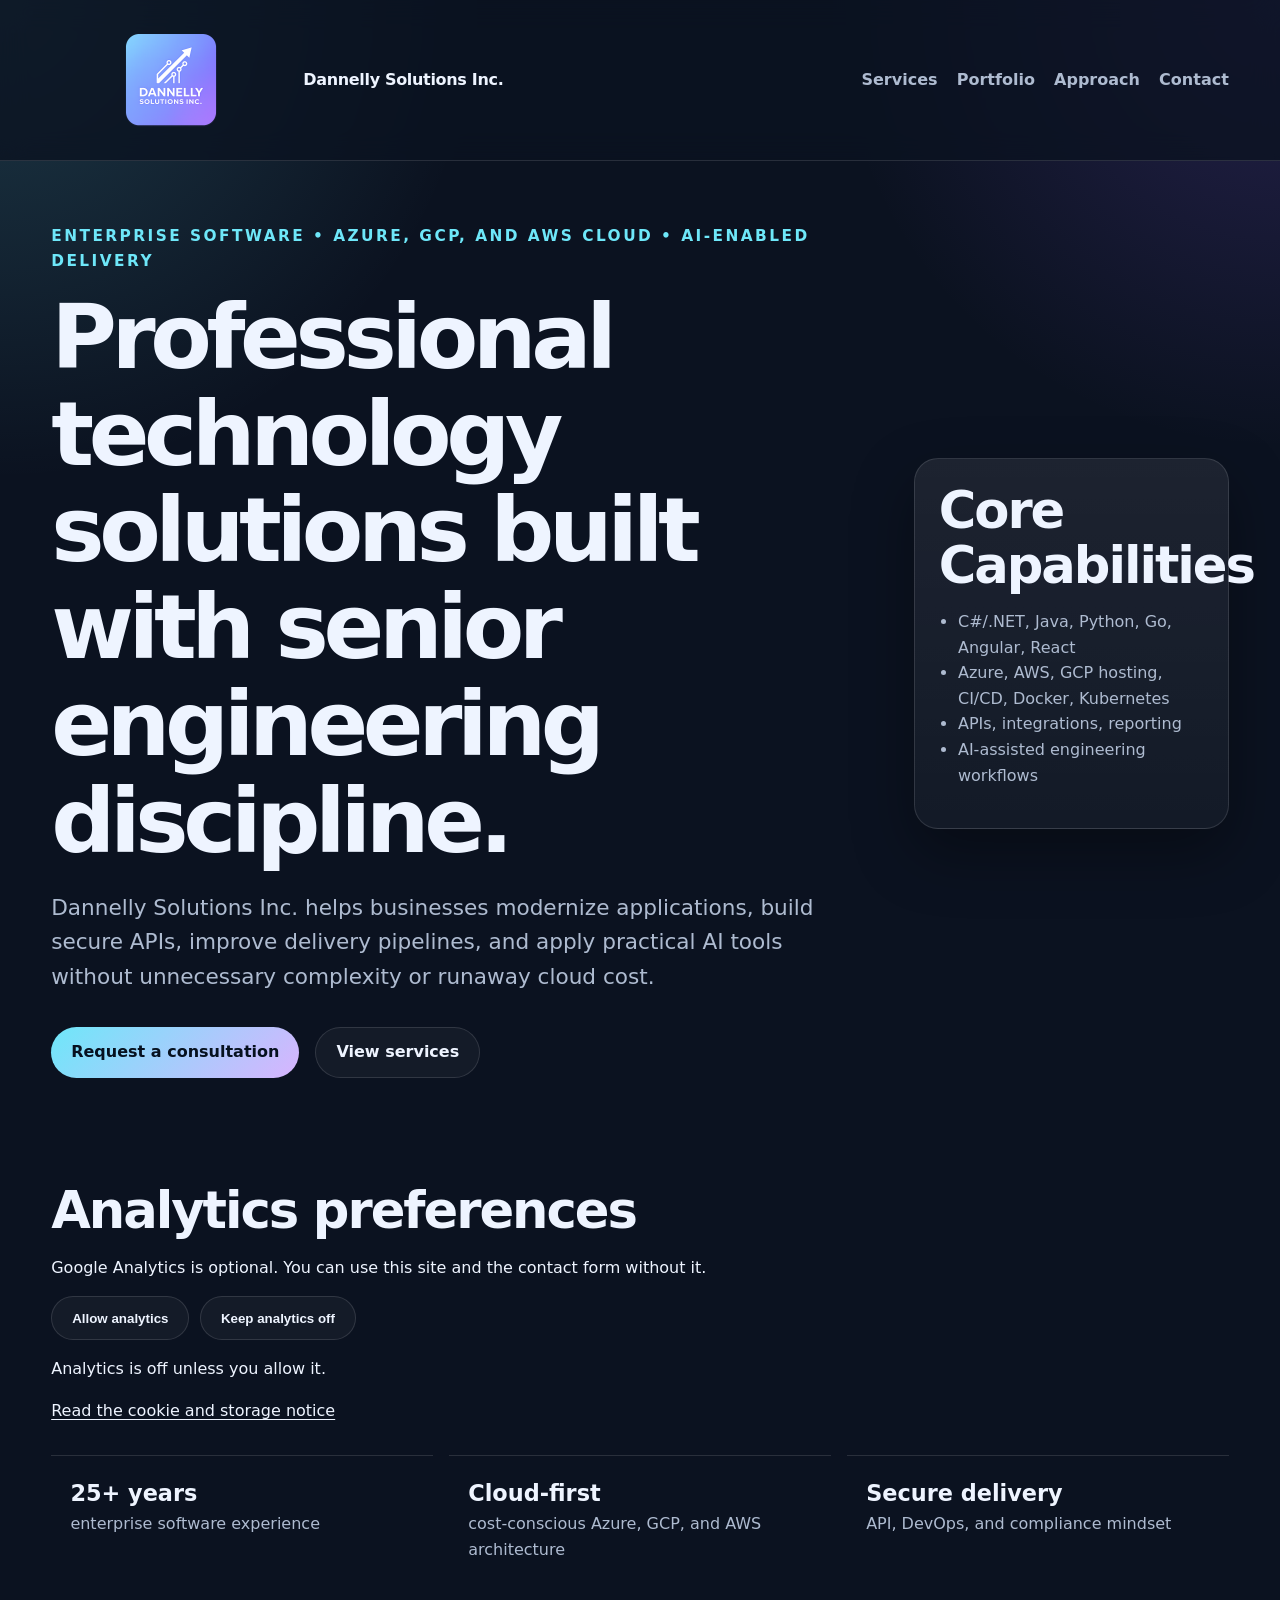
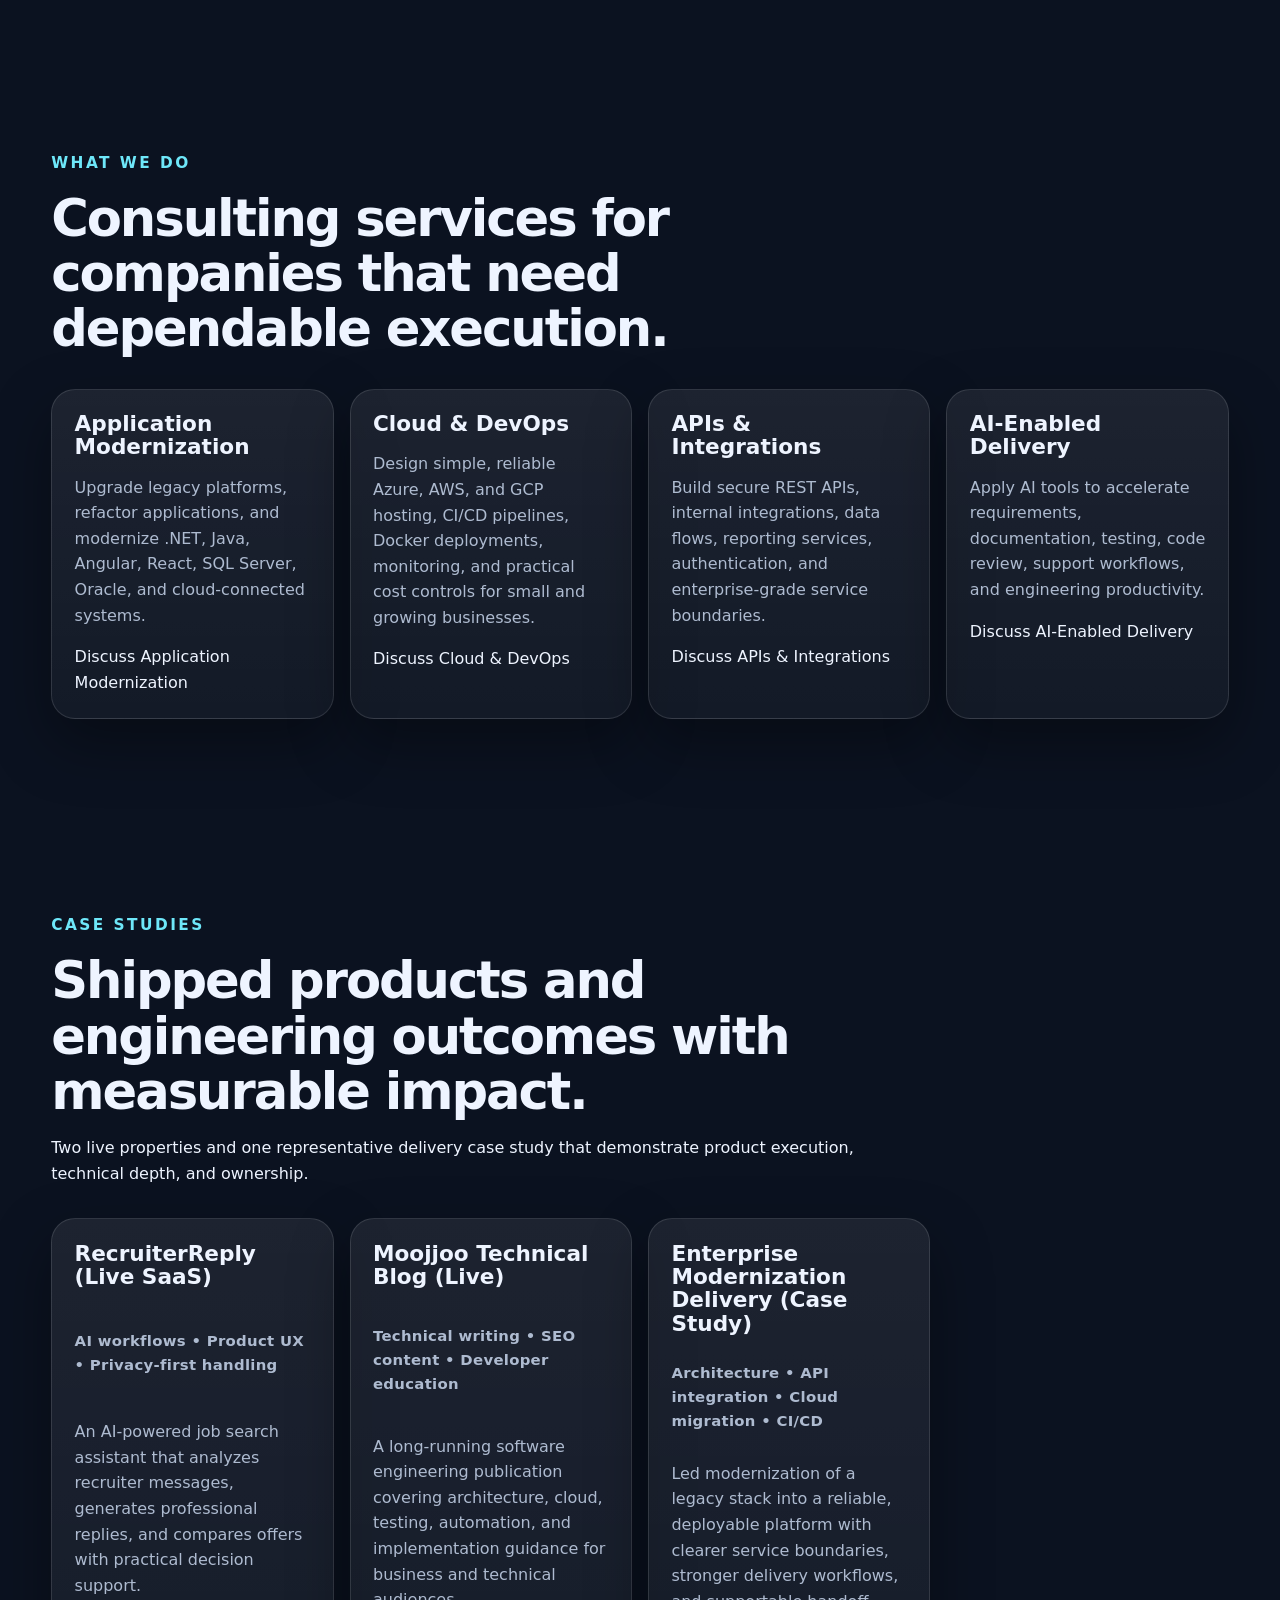
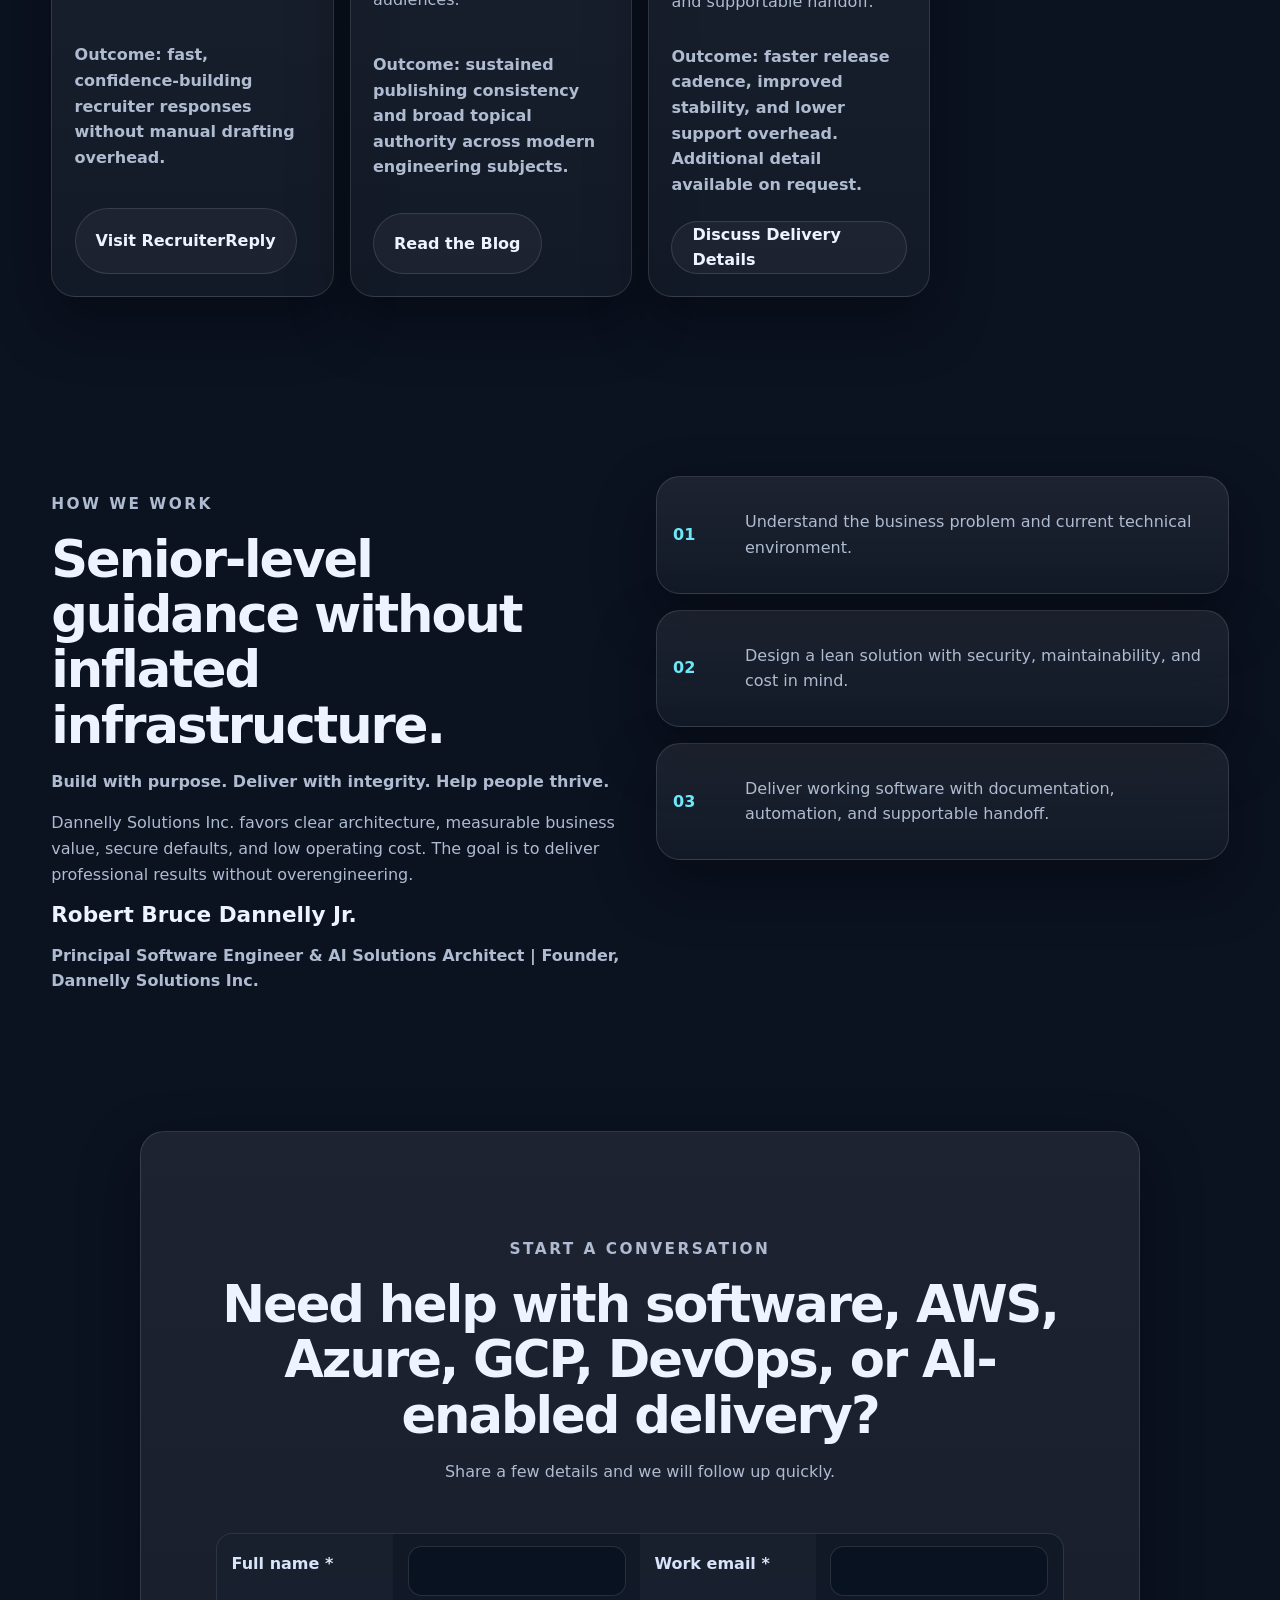
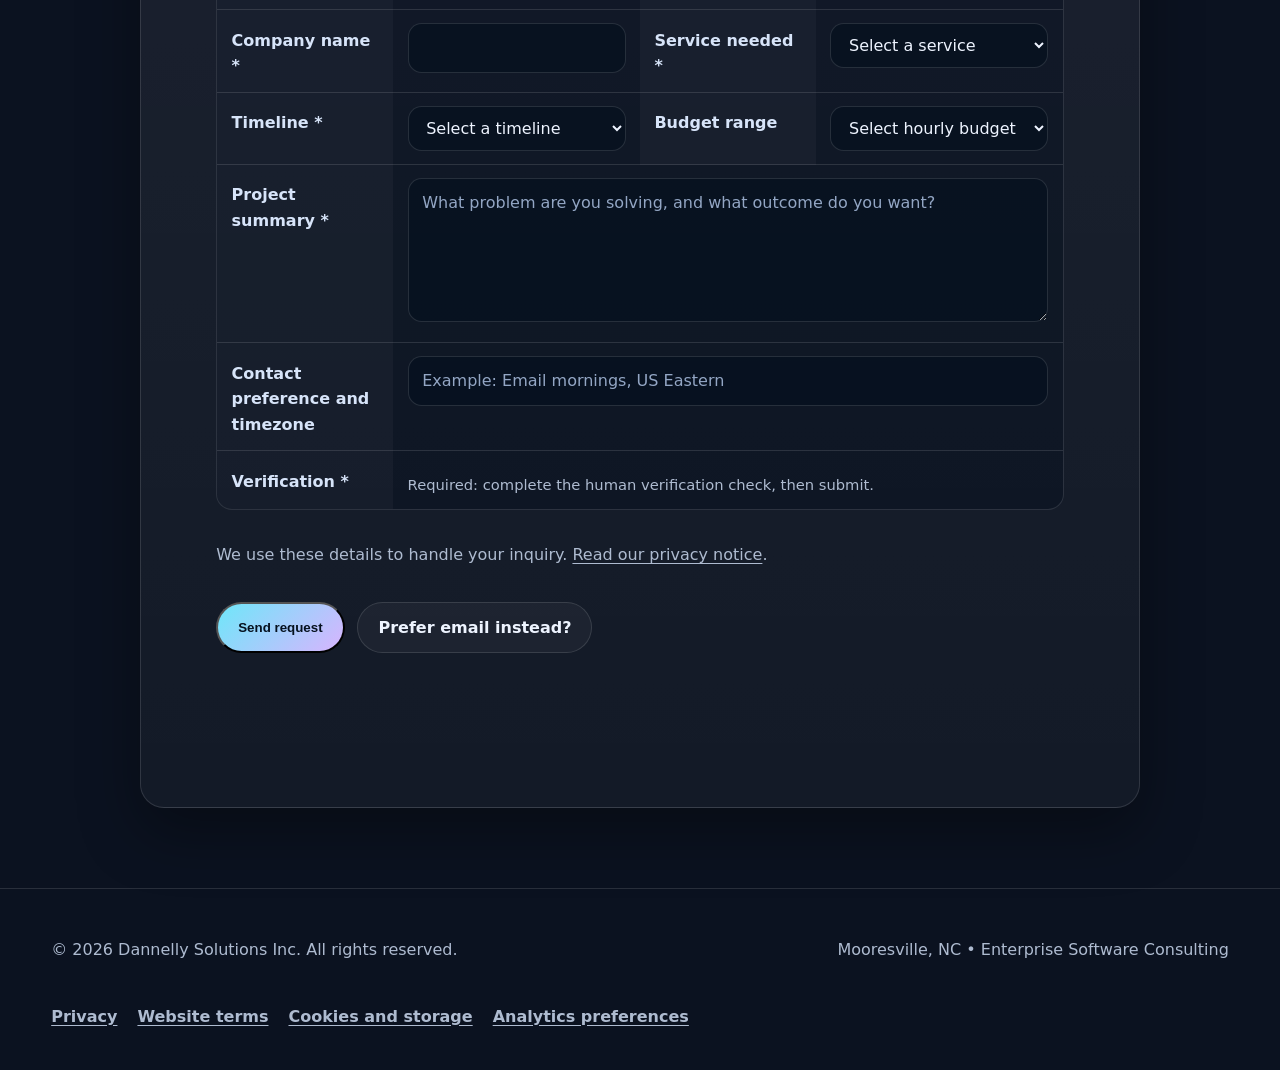
<file: index.html>
<!doctype html>
<html lang="en">
<head>
  <meta charset="utf-8" />
  <meta name="viewport" content="width=device-width, initial-scale=1" />
  <title>Dannelly Solutions Inc. | Enterprise Software, Cloud & AI Consulting</title>
  <meta name="description" content="Dannelly Solutions Inc. helps companies build secure enterprise software, cloud platforms, APIs, DevOps pipelines, and practical AI-enabled solutions." />
  <meta name="theme-color" content="#0b1220" />
  <meta property="og:title" content="Dannelly Solutions Inc." />
  <meta property="og:description" content="Enterprise software, cloud, DevOps, and AI consulting built with senior engineering discipline." />
  <meta property="og:type" content="website" />
  <link rel="icon" href="favicon.svg" type="image/svg+xml" />
  <link rel="stylesheet" href="styles.css" />
  <script src="https://challenges.cloudflare.com/turnstile/v0/api.js" async defer></script>
</head>
<body>
  <a class="skip-link" href="#main-content">Skip to main content</a>
  <header class="site-header">
    <a class="brand" href="#main-content" aria-label="Dannelly Solutions Inc. home">
      <img class="brand-logo" src="images/DannellySolutions_Logo.png" alt="Dannelly Solutions Inc. logo" decoding="async" />
      <span>Dannelly Solutions Inc.</span>
    </a>
    <nav aria-label="Primary navigation">
      <a href="#services">Services</a>
      <a href="#portfolio">Portfolio</a>
      <a href="#approach">Approach</a>
      <a href="#contact">Contact</a>
    </nav>
  </header>

  <main id="main-content" tabindex="-1">
    <section class="hero">
      <div class="hero-content">
        <p class="eyebrow">Enterprise software • Azure, GCP, and AWS cloud • AI-enabled delivery</p>
        <h1>Professional technology solutions built with senior engineering discipline.</h1>
        <p class="lead">Dannelly Solutions Inc. helps businesses modernize applications, build secure APIs, improve delivery pipelines, and apply practical AI tools without unnecessary complexity or runaway cloud cost.</p>
        <div class="hero-actions">
          <a class="button primary" href="#contact">Request a consultation</a>
          <a class="button secondary" href="#services">View services</a>
        </div>
      </div>
      <aside class="hero-card" aria-label="Core capabilities">
        <h2>Core Capabilities</h2>
        <ul>
          <li>C#/.NET, Java, Python, Go, Angular, React</li>
          <li>Azure, AWS, GCP hosting, CI/CD, Docker, Kubernetes</li>
          <li>APIs, integrations, reporting</li>
          <li>AI-assisted engineering workflows</li>
        </ul>
      </aside>
    </section>

    <section class="section privacy-choice" id="cookie-preferences" aria-labelledby="cookie-preferences-title" hidden>
      <h2 id="cookie-preferences-title">Analytics preferences</h2>
      <p>Google Analytics is optional. You can use this site and the contact form without it.</p>
      <div class="privacy-actions">
        <button class="button secondary" id="allow-analytics" type="button">Allow analytics</button>
        <button class="button secondary" id="reject-analytics" type="button">Keep analytics off</button>
      </div>
      <p class="privacy-status" id="analytics-status" role="status"></p>
      <p><a href="cookies.html">Read the cookie and storage notice</a></p>
    </section>

    <section class="trust-strip" aria-label="Company strengths">
      <div><strong>25+ years</strong><span>enterprise software experience</span></div>
      <div><strong>Cloud-first</strong><span>cost-conscious Azure, GCP, and AWS architecture</span></div>
      <div><strong>Secure delivery</strong><span>API, DevOps, and compliance mindset</span></div>
    </section>

    <section id="services" class="section">
      <div class="section-heading">
        <p class="eyebrow">What we do</p>
        <h2>Consulting services for companies that need dependable execution.</h2>
      </div>
      <div class="grid cards">
        <article class="card">
          <h3>Application Modernization</h3>
          <p>Upgrade legacy platforms, refactor applications, and modernize .NET, Java, Angular, React, SQL Server, Oracle, and cloud-connected systems.</p>
          <a class="card-link" href="#contact" data-contact-service="App modernization">Discuss Application Modernization</a>
        </article>
        <article class="card">
          <h3>Cloud & DevOps</h3>
          <p>Design simple, reliable Azure, AWS, and GCP hosting, CI/CD pipelines, Docker deployments, monitoring, and practical cost controls for small and growing businesses.</p>
          <a class="card-link" href="#contact" data-contact-service="Cloud/DevOps">Discuss Cloud &amp; DevOps</a>
        </article>
        <article class="card">
          <h3>APIs & Integrations</h3>
          <p>Build secure REST APIs, internal integrations, data flows, reporting services, authentication, and enterprise-grade service boundaries.</p>
          <a class="card-link" href="#contact" data-contact-service="API/Integration">Discuss APIs &amp; Integrations</a>
        </article>
        <article class="card">
          <h3>AI-Enabled Delivery</h3>
          <p>Apply AI tools to accelerate requirements, documentation, testing, code review, support workflows, and engineering productivity.</p>
          <a class="card-link" href="#contact" data-contact-service="AI enablement">Discuss AI-Enabled Delivery</a>
        </article>
      </div>
    </section>

    <section id="portfolio" class="section">
      <div class="section-heading">
        <p class="eyebrow">Case studies</p>
        <h2>Shipped products and engineering outcomes with measurable impact.</h2>
        <p>Two live properties and one representative delivery case study that demonstrate product execution, technical depth, and ownership.</p>
      </div>
      <div class="grid cards portfolio-cards">
        <article class="card portfolio-card">
          <h3>RecruiterReply (Live SaaS)</h3>
          <p class="card-meta">AI workflows • Product UX • Privacy-first handling</p>
          <p>An AI-powered job search assistant that analyzes recruiter messages, generates professional replies, and compares offers with practical decision support.</p>
          <p class="card-impact">Outcome: fast, confidence-building recruiter responses without manual drafting overhead.</p>
          <a class="button secondary card-link" href="https://recruiterreply.com/" target="_blank" rel="noopener noreferrer">Visit RecruiterReply</a>
        </article>
        <article class="card portfolio-card">
          <h3>Moojjoo Technical Blog (Live)</h3>
          <p class="card-meta">Technical writing • SEO content • Developer education</p>
          <p>A long-running software engineering publication covering architecture, cloud, testing, automation, and implementation guidance for business and technical audiences.</p>
          <p class="card-impact">Outcome: sustained publishing consistency and broad topical authority across modern engineering subjects.</p>
          <a class="button secondary card-link" href="https://moojjoo.blogspot.com/" target="_blank" rel="noopener noreferrer">Read the Blog</a>
        </article>
        <article class="card portfolio-card">
          <h3>Enterprise Modernization Delivery (Case Study)</h3>
          <p class="card-meta">Architecture • API integration • Cloud migration • CI/CD</p>
          <p>Led modernization of a legacy stack into a reliable, deployable platform with clearer service boundaries, stronger delivery workflows, and supportable handoff.</p>
          <p class="card-impact">Outcome: faster release cadence, improved stability, and lower support overhead. Additional detail available on request.</p>
          <a class="button secondary card-link" href="#contact">Discuss Delivery Details</a>
        </article>
      </div>
    </section>

    <section id="approach" class="section split">
      <div>
        <p class="eyebrow">How we work</p>
        <h2>Senior-level guidance without inflated infrastructure.</h2>
        <p><strong>Build with purpose. Deliver with integrity. Help people thrive.</strong></p>
        <p>Dannelly Solutions Inc. favors clear architecture, measurable business value, secure defaults, and low operating cost. The goal is to deliver professional results without overengineering.</p>
        <div class="founder-profile" aria-label="Founder profile">
          <h3>Robert Bruce Dannelly Jr.</h3>
          <p><strong>Principal Software Engineer &amp; AI Solutions Architect | Founder, Dannelly Solutions Inc.</strong></p>
        </div>
      </div>
      <div class="steps">
        <div><span>01</span><p>Understand the business problem and current technical environment.</p></div>
        <div><span>02</span><p>Design a lean solution with security, maintainability, and cost in mind.</p></div>
        <div><span>03</span><p>Deliver working software with documentation, automation, and supportable handoff.</p></div>
      </div>
    </section>

    <section class="section cta" id="contact">
      <p class="eyebrow">Start a conversation</p>
      <h2>Need help with software, AWS, Azure, GCP, DevOps, or AI-enabled delivery?</h2>
      <p>Share a few details and we will follow up quickly.</p>
      <form
        id="contact-form"
        class="contact-form"
        data-endpoint="https://mxf6jquxuvpt3nvyy5bwozd43y0zjifv.lambda-url.us-east-1.on.aws/"
        novalidate
      >
        <input type="hidden" id="started-at" name="startedAt" value="" />
        <div class="honeypot-field" aria-hidden="true">
          <label for="company-site">Leave this field empty</label>
          <input type="text" id="company-site" name="companySite" tabindex="-1" autocomplete="off" />
        </div>

        <table class="contact-table">
          <tbody>
            <tr>
              <th scope="row"><label for="full-name">Full name *</label></th>
              <td><input id="full-name" name="fullName" type="text" required minlength="2" maxlength="80" autocomplete="name" /></td>
              <th scope="row"><label for="work-email">Work email *</label></th>
              <td><input id="work-email" name="workEmail" type="email" required maxlength="120" autocomplete="email" /></td>
            </tr>
            <tr>
              <th scope="row"><label for="company-name">Company name *</label></th>
              <td><input id="company-name" name="companyName" type="text" required minlength="2" maxlength="100" autocomplete="organization" /></td>
              <th scope="row"><label for="service-type">Service needed *</label></th>
              <td>
                <select id="service-type" name="serviceType" required>
                  <option value="">Select a service</option>
                  <option value="App modernization">App modernization</option>
                  <option value="Cloud/DevOps">Cloud/DevOps</option>
                  <option value="API/Integration">API/Integration</option>
                  <option value="AI enablement">AI enablement</option>
                  <option value="Other">Other</option>
                </select>
              </td>
            </tr>
            <tr>
              <th scope="row"><label for="timeline">Timeline *</label></th>
              <td>
                <select id="timeline" name="timeline" required>
                  <option value="">Select a timeline</option>
                  <option value="ASAP">ASAP</option>
                  <option value="1-3 months">1-3 months</option>
                  <option value="3-6 months">3-6 months</option>
                  <option value="6+ months">6+ months</option>
                </select>
              </td>
              <th scope="row"><label for="budget-range">Budget range</label></th>
              <td>
                <select id="budget-range" name="budgetRange">
                  <option value="">Select hourly budget range</option>
                  <option value="$75-$99/hr">$75-$99/hr (minimum)</option>
                  <option value="$100-$149/hr">$100-$149/hr</option>
                  <option value="$150-$199/hr">$150-$199/hr</option>
                  <option value="$200+/hr">$200+/hr</option>
                  <option value="Project-based">Project-based (fixed bid)</option>
                  <option value="Not sure">Not sure yet</option>
                </select>
              </td>
            </tr>
            <tr>
              <th scope="row"><label for="project-summary">Project summary *</label></th>
              <td colspan="3">
                <textarea
                  id="project-summary"
                  name="projectSummary"
                  required
                  minlength="20"
                  maxlength="1500"
                  placeholder="What problem are you solving, and what outcome do you want?"
                ></textarea>
              </td>
            </tr>
            <tr>
              <th scope="row"><label for="contact-preference">Contact preference and timezone</label></th>
              <td colspan="3">
                <input
                  id="contact-preference"
                  name="contactPreference"
                  type="text"
                  maxlength="120"
                  placeholder="Example: Email mornings, US Eastern"
                />
              </td>
            </tr>
            <tr>
              <th scope="row"><label for="turnstile-widget">Verification *</label></th>
              <td colspan="3">
                <div
                  id="turnstile-widget"
                  class="cf-turnstile"
                  data-sitekey="0x4AAAAAADrlhTuWQ_7l5Ua2"
                  data-theme="dark"
                  data-response-field-name="cf-turnstile-response"
                  data-callback="onTurnstileSuccess"
                  data-expired-callback="onTurnstileExpired"
                  data-error-callback="onTurnstileError"
                ></div>
                <p class="field-help">Required: complete the human verification check, then submit.</p>
              </td>
            </tr>
          </tbody>
        </table>

        <p class="privacy-note">We use these details to handle your inquiry. <a href="privacy.html">Read our privacy notice</a>.</p>
        <div class="contact-form-actions">
          <button class="button primary" type="submit">Send request</button>
          <a class="button secondary" href="mailto:robert.dannelly@dannellysolutions.com?subject=Consulting%20Request%20-%20Dannelly%20Solutions%20Inc.">Prefer email instead?</a>
        </div>
        <p id="contact-status" class="contact-status" role="status" aria-live="polite"></p>
      </form>
    </section>
  </main>

  <footer>
    <p>© <span id="year"></span> Dannelly Solutions Inc. All rights reserved.</p>
    <p>Mooresville, NC • Enterprise Software Consulting</p>
    <nav class="policy-links" aria-label="Website policies">
      <a href="privacy.html">Privacy</a>
      <a href="terms.html">Website terms</a>
      <a href="cookies.html">Cookies and storage</a>
      <a href="#cookie-preferences" id="open-analytics-preferences" hidden>Analytics preferences</a>
    </nav>
  </footer>
  <script src="script.js"></script>
  <script src="analytics-preferences.js"></script>
</body>
</html>
</file>
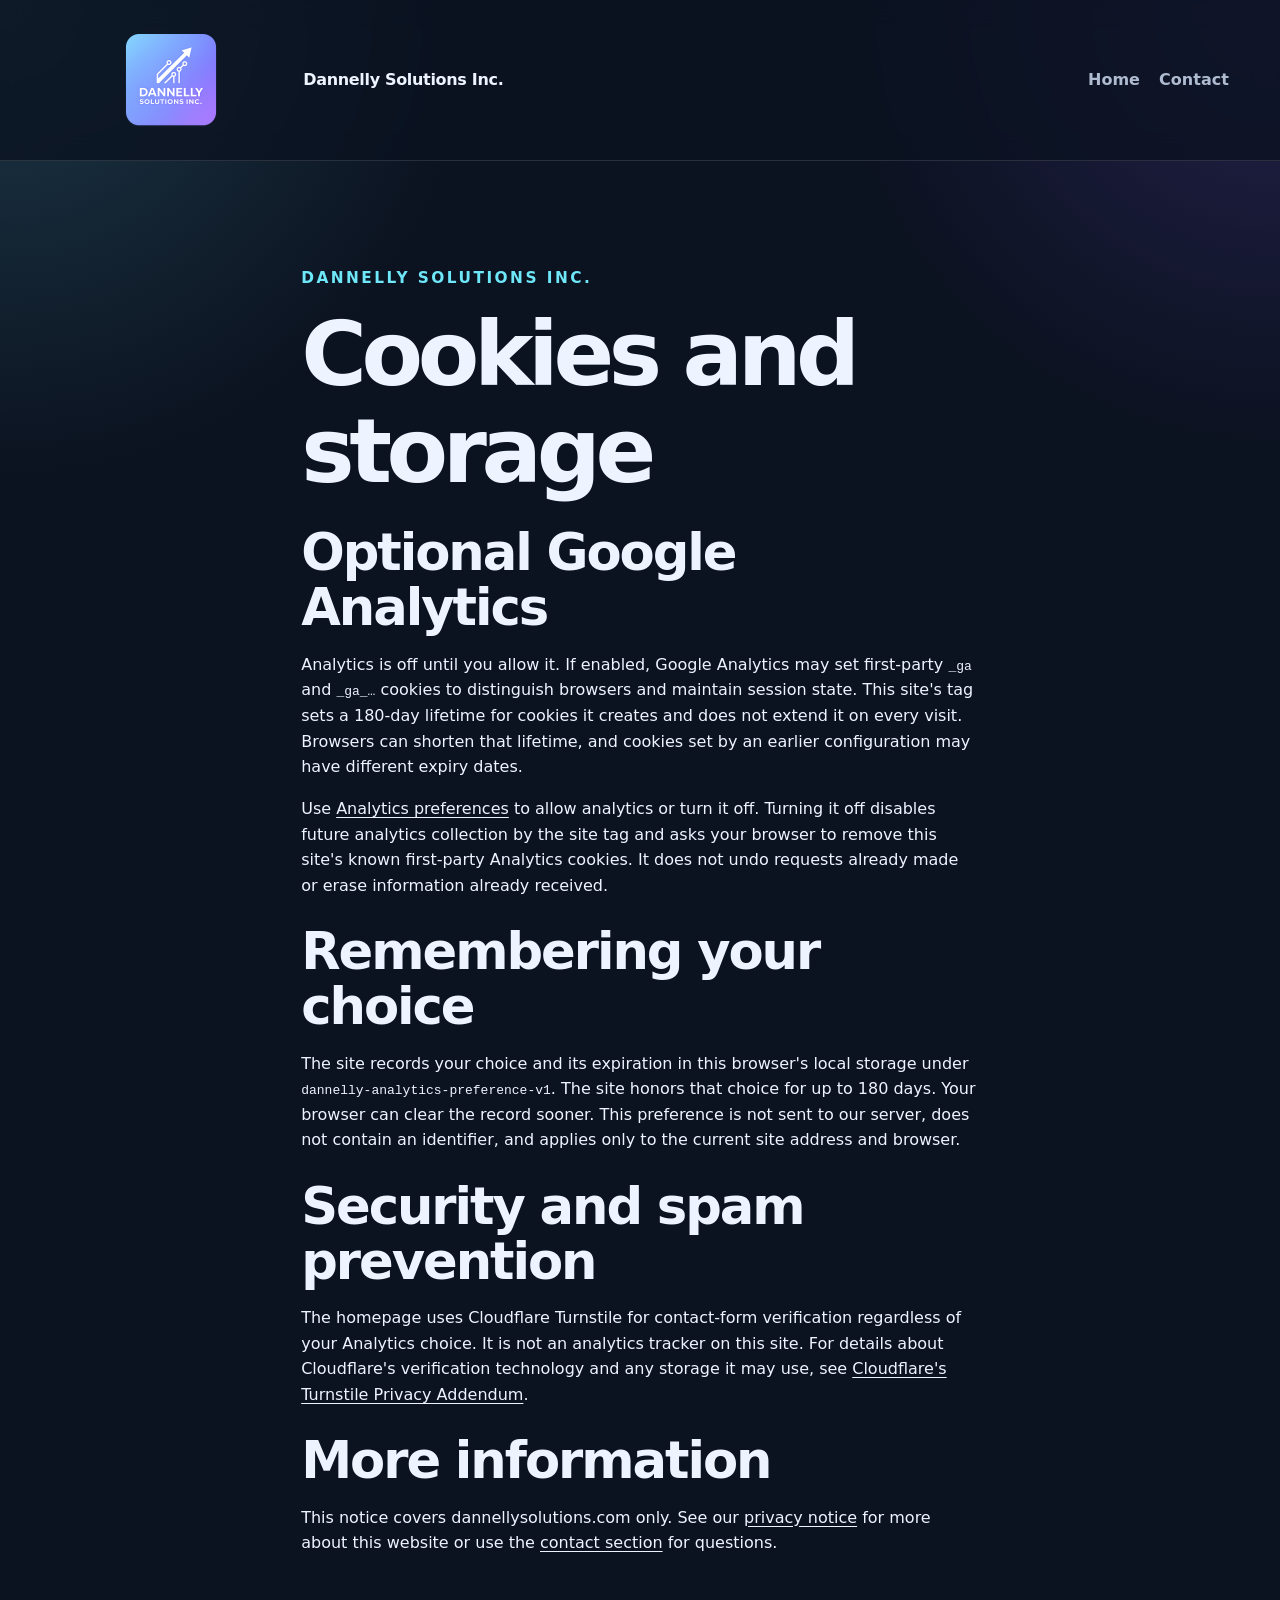
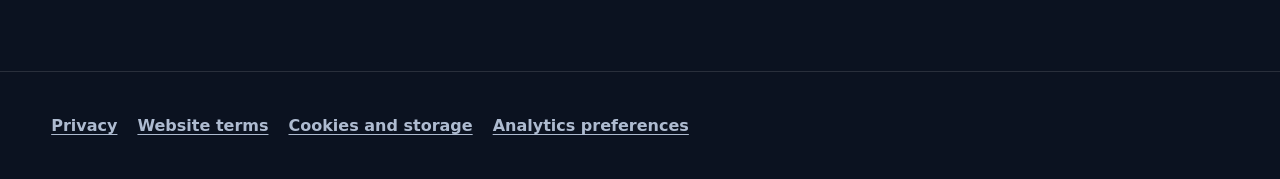
<file: cookies.html>
<!doctype html>
<html lang="en">
<head>
  <meta charset="utf-8" />
  <meta name="viewport" content="width=device-width, initial-scale=1" />
  <meta name="description" content="What the consulting website stores and how to change your optional analytics choice." />
  <title>Cookies and storage | Dannelly Solutions Inc.</title>
  <link rel="icon" href="favicon.svg" type="image/svg+xml" />
  <link rel="stylesheet" href="styles.css" />
</head>
<body>
  <a class="skip-link" href="#main-content">Skip to main content</a>
  <header class="site-header">
    <a class="brand" href="index.html">
      <img class="brand-logo" src="images/DannellySolutions_Logo.png" alt="" />
      <span>Dannelly Solutions Inc.</span>
    </a>
    <nav aria-label="Primary navigation">
      <a href="index.html">Home</a>
      <a href="index.html#contact">Contact</a>
    </nav>
  </header>
  <main id="main-content" class="section policy-page" tabindex="-1">
    <p class="eyebrow">Dannelly Solutions Inc.</p>
    <h1>Cookies and storage</h1>
    <section>
      <h2>Optional Google Analytics</h2>
      <p>Analytics is off until you allow it. If enabled, Google Analytics may set first-party <code>_ga</code> and <code>_ga_…</code> cookies to distinguish browsers and maintain session state. This site's tag sets a 180-day lifetime for cookies it creates and does not extend it on every visit. Browsers can shorten that lifetime, and cookies set by an earlier configuration may have different expiry dates.</p>
      <p>Use <a href="index.html#cookie-preferences">Analytics preferences</a> to allow analytics or turn it off. Turning it off disables future analytics collection by the site tag and asks your browser to remove this site's known first-party Analytics cookies. It does not undo requests already made or erase information already received.</p>
    </section>
    <section>
      <h2>Remembering your choice</h2>
      <p>The site records your choice and its expiration in this browser's local storage under <code>dannelly-analytics-preference-v1</code>. The site honors that choice for up to 180 days. Your browser can clear the record sooner. This preference is not sent to our server, does not contain an identifier, and applies only to the current site address and browser.</p>
      <noscript><p>JavaScript is off, so the site's Analytics tag and preference buttons are inactive.</p></noscript>
    </section>
    <section>
      <h2>Security and spam prevention</h2>
      <p>The homepage uses Cloudflare Turnstile for contact-form verification regardless of your Analytics choice. It is not an analytics tracker on this site. For details about Cloudflare's verification technology and any storage it may use, see <a href="https://www.cloudflare.com/turnstile-privacy-policy/">Cloudflare's Turnstile Privacy Addendum</a>.</p>
    </section>
    <section>
      <h2>More information</h2>
      <p>This notice covers dannellysolutions.com only. See our <a href="privacy.html">privacy notice</a> for more about this website or use the <a href="index.html#contact">contact section</a> for questions.</p>
    </section>
  </main>
  <footer>
    <nav class="policy-links" aria-label="Website policies">
      <a href="privacy.html">Privacy</a>
      <a href="terms.html">Website terms</a>
      <a href="cookies.html">Cookies and storage</a>
      <a href="index.html#cookie-preferences">Analytics preferences</a>
    </nav>
  </footer>
</body>
</html>
</file>
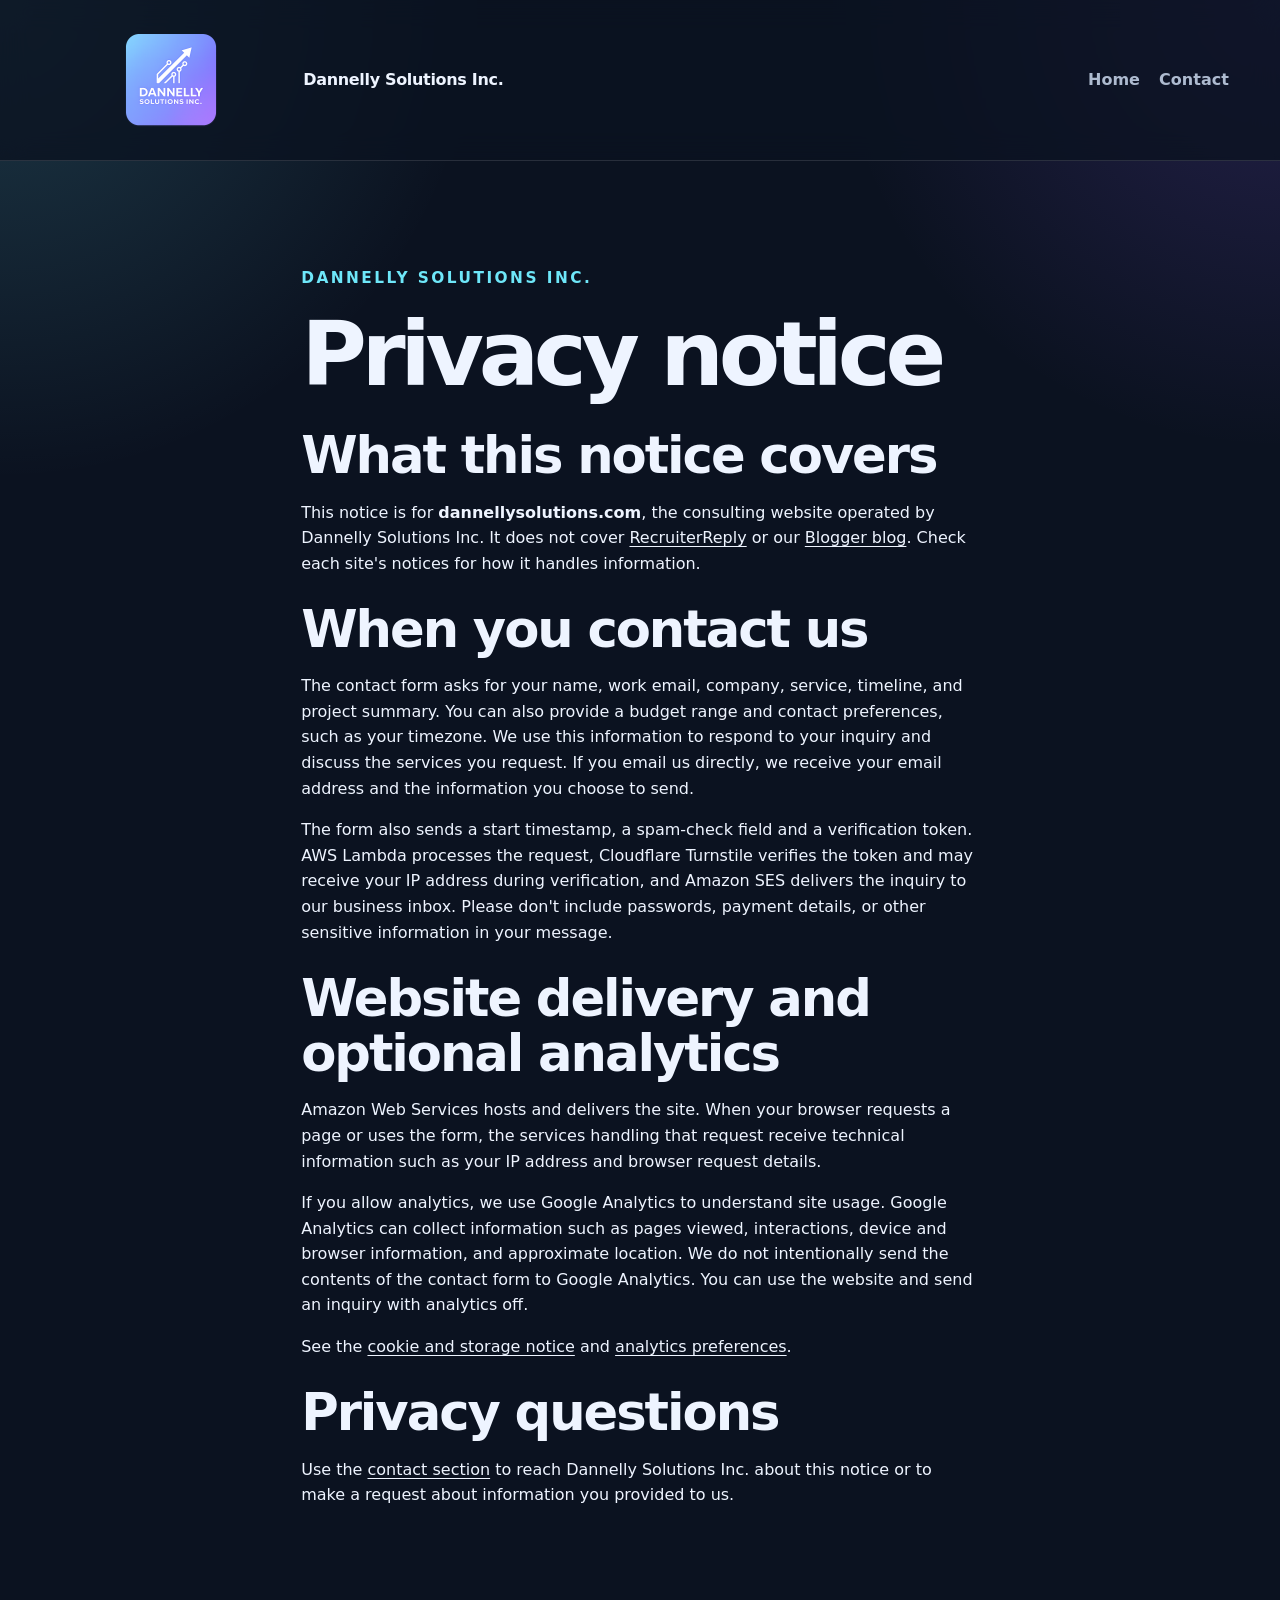
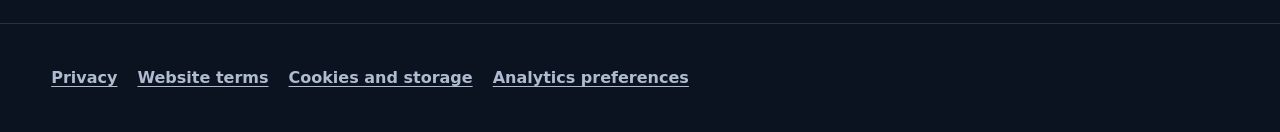
<file: privacy.html>
<!doctype html>
<html lang="en">
<head>
  <meta charset="utf-8" />
  <meta name="viewport" content="width=device-width, initial-scale=1" />
  <meta name="description" content="How this business website uses information from visitors and inquiries." />
  <title>Privacy notice | Dannelly Solutions Inc.</title>
  <link rel="icon" href="favicon.svg" type="image/svg+xml" />
  <link rel="stylesheet" href="styles.css" />
</head>
<body>
  <a class="skip-link" href="#main-content">Skip to main content</a>
  <header class="site-header">
    <a class="brand" href="index.html">
      <img class="brand-logo" src="images/DannellySolutions_Logo.png" alt="" />
      <span>Dannelly Solutions Inc.</span>
    </a>
    <nav aria-label="Primary navigation">
      <a href="index.html">Home</a>
      <a href="index.html#contact">Contact</a>
    </nav>
  </header>
  <main id="main-content" class="section policy-page" tabindex="-1">
    <p class="eyebrow">Dannelly Solutions Inc.</p>
    <h1>Privacy notice</h1>
    <section>
      <h2>What this notice covers</h2>
      <p>This notice is for <strong>dannellysolutions.com</strong>, the consulting website operated by Dannelly Solutions Inc. It does not cover <a href="https://recruiterreply.com/">RecruiterReply</a> or our <a href="https://moojjoo.blogspot.com/">Blogger blog</a>. Check each site's notices for how it handles information.</p>
    </section>
    <section>
      <h2>When you contact us</h2>
      <p>The contact form asks for your name, work email, company, service, timeline, and project summary. You can also provide a budget range and contact preferences, such as your timezone. We use this information to respond to your inquiry and discuss the services you request. If you email us directly, we receive your email address and the information you choose to send.</p>
      <p>The form also sends a start timestamp, a spam-check field and a verification token. AWS Lambda processes the request, Cloudflare Turnstile verifies the token and may receive your IP address during verification, and Amazon SES delivers the inquiry to our business inbox. Please don't include passwords, payment details, or other sensitive information in your message.</p>
    </section>
    <section>
      <h2>Website delivery and optional analytics</h2>
      <p>Amazon Web Services hosts and delivers the site. When your browser requests a page or uses the form, the services handling that request receive technical information such as your IP address and browser request details.</p>
      <p>If you allow analytics, we use Google Analytics to understand site usage. Google Analytics can collect information such as pages viewed, interactions, device and browser information, and approximate location. We do not intentionally send the contents of the contact form to Google Analytics. You can use the website and send an inquiry with analytics off.</p>
      <p>See the <a href="cookies.html">cookie and storage notice</a> and <a href="index.html#cookie-preferences">analytics preferences</a>.</p>
    </section>
    <section>
      <h2>Privacy questions</h2>
      <p>Use the <a href="index.html#contact">contact section</a> to reach Dannelly Solutions Inc. about this notice or to make a request about information you provided to us.</p>
    </section>
  </main>
  <footer>
    <nav class="policy-links" aria-label="Website policies">
      <a href="privacy.html">Privacy</a>
      <a href="terms.html">Website terms</a>
      <a href="cookies.html">Cookies and storage</a>
      <a href="index.html#cookie-preferences">Analytics preferences</a>
    </nav>
  </footer>
</body>
</html>
</file>
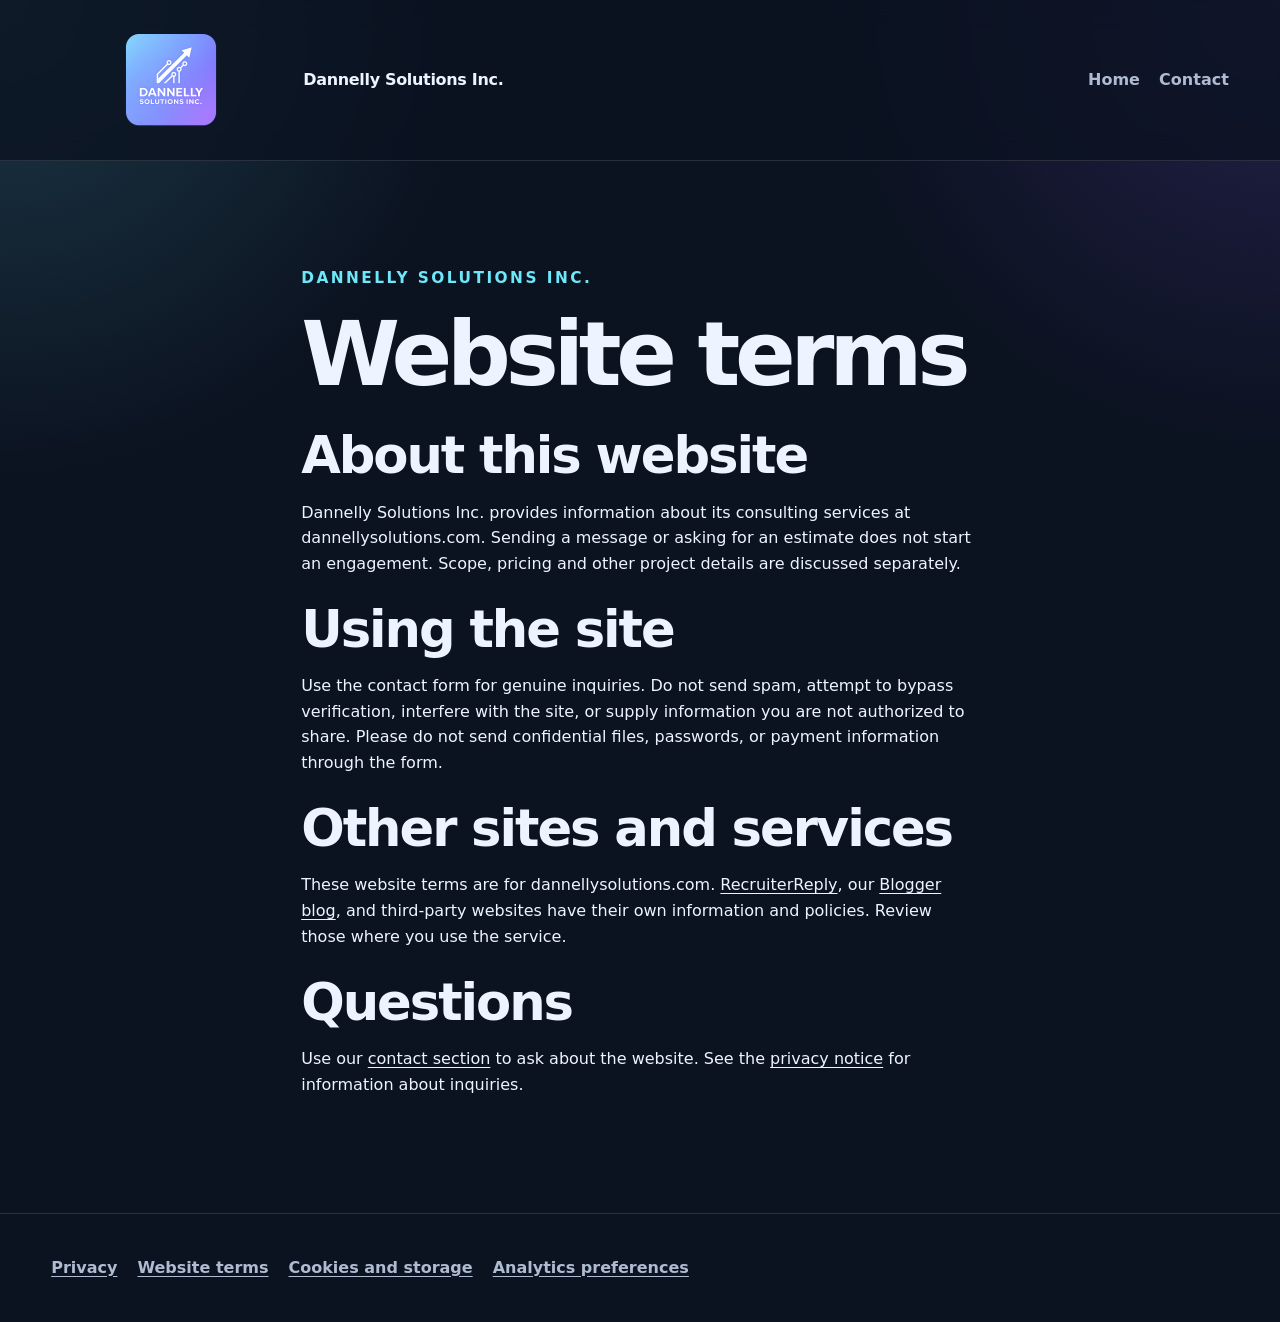
<file: terms.html>
<!doctype html>
<html lang="en">
<head>
  <meta charset="utf-8" />
  <meta name="viewport" content="width=device-width, initial-scale=1" />
  <meta name="description" content="Guidelines for using this consulting information website." />
  <title>Website terms | Dannelly Solutions Inc.</title>
  <link rel="icon" href="favicon.svg" type="image/svg+xml" />
  <link rel="stylesheet" href="styles.css" />
</head>
<body>
  <a class="skip-link" href="#main-content">Skip to main content</a>
  <header class="site-header">
    <a class="brand" href="index.html">
      <img class="brand-logo" src="images/DannellySolutions_Logo.png" alt="" />
      <span>Dannelly Solutions Inc.</span>
    </a>
    <nav aria-label="Primary navigation">
      <a href="index.html">Home</a>
      <a href="index.html#contact">Contact</a>
    </nav>
  </header>
  <main id="main-content" class="section policy-page" tabindex="-1">
    <p class="eyebrow">Dannelly Solutions Inc.</p>
    <h1>Website terms</h1>
    <section>
      <h2>About this website</h2>
      <p>Dannelly Solutions Inc. provides information about its consulting services at dannellysolutions.com. Sending a message or asking for an estimate does not start an engagement. Scope, pricing and other project details are discussed separately.</p>
    </section>
    <section>
      <h2>Using the site</h2>
      <p>Use the contact form for genuine inquiries. Do not send spam, attempt to bypass verification, interfere with the site, or supply information you are not authorized to share. Please do not send confidential files, passwords, or payment information through the form.</p>
    </section>
    <section>
      <h2>Other sites and services</h2>
      <p>These website terms are for dannellysolutions.com. <a href="https://recruiterreply.com/">RecruiterReply</a>, our <a href="https://moojjoo.blogspot.com/">Blogger blog</a>, and third-party websites have their own information and policies. Review those where you use the service.</p>
    </section>
    <section>
      <h2>Questions</h2>
      <p>Use our <a href="index.html#contact">contact section</a> to ask about the website. See the <a href="privacy.html">privacy notice</a> for information about inquiries.</p>
    </section>
  </main>
  <footer>
    <nav class="policy-links" aria-label="Website policies">
      <a href="privacy.html">Privacy</a>
      <a href="terms.html">Website terms</a>
      <a href="cookies.html">Cookies and storage</a>
      <a href="index.html#cookie-preferences">Analytics preferences</a>
    </nav>
  </footer>
</body>
</html>
</file>
<file: styles.css>
:root {
  --bg: #0b1220;
  --panel: #121b2e;
  --panel-2: #172238;
  --text: #eef4ff;
  --muted: #aebbd0;
  --brand: #6ee7f9;
  --brand-2: #8b5cf6;
  --line: rgba(255,255,255,.12);
  --shadow: 0 24px 60px rgba(0,0,0,.35);
}
* { box-sizing: border-box; }
html { scroll-behavior: smooth; }
body {
  margin: 0;
  font-family: Inter, ui-sans-serif, system-ui, -apple-system, BlinkMacSystemFont, "Segoe UI", sans-serif;
  color: var(--text);
  background:
    radial-gradient(circle at top left, rgba(110,231,249,.18), transparent 30rem),
    radial-gradient(circle at top right, rgba(139,92,246,.20), transparent 28rem),
    var(--bg);
  line-height: 1.6;
}
a { color: inherit; text-decoration: none; }
.skip-link {
  position: absolute;
  left: 1rem;
  top: -4rem;
  z-index: 100;
  background: #ffffff;
  color: #06111f;
  padding: .65rem .9rem;
  border-radius: .5rem;
  font-weight: 700;
  border: 2px solid #06111f;
}
.skip-link:focus {
  top: 1rem;
}
:focus-visible {
  outline: 3px solid #6ee7f9;
  outline-offset: 3px;
}
.button:focus-visible,
.brand:focus-visible {
  outline-offset: 5px;
}
.section[id],
.cta[id] {
  scroll-margin-top: 7rem;
}
.site-header {
  position: sticky; top: 0; z-index: 10;
  display: flex; align-items: center; justify-content: space-between;
  padding: 1rem clamp(1rem, 4vw, 4rem);
  backdrop-filter: blur(14px);
  background: rgba(11,18,32,.78);
  border-bottom: 1px solid var(--line);
}
.brand { display: flex; align-items: center; gap: .75rem; font-weight: 800; letter-spacing: -.02em; }
.brand-logo {
  display: block;
  width: clamp(10rem, 26vw, 15rem);
  height: auto;
  max-height: 8rem;
  object-fit: contain;
}
.brand-mark {
  display: grid; place-items: center; width: 2.5rem; height: 2.5rem; border-radius: .8rem;
  background: linear-gradient(135deg, var(--brand), var(--brand-2)); color: #06111f; font-weight: 900;
}
nav { display: flex; gap: 1.2rem; color: var(--muted); font-weight: 600; }
nav a:hover { color: var(--text); }
nav a:focus-visible,
nav a:hover {
  text-decoration: underline;
  text-underline-offset: .2rem;
}
.hero {
  min-height: 78vh;
  display: grid; grid-template-columns: minmax(0, 1.45fr) minmax(18rem, .55fr); gap: 2rem;
  align-items: center;
  padding: clamp(1.5rem, 4vw, 3rem) clamp(1rem, 4vw, 4rem) clamp(3rem, 7vw, 7rem);
}
.eyebrow { color: var(--brand); text-transform: uppercase; font-size: .96rem; letter-spacing: .16em; font-weight: 800; }
h1, h2, h3 { line-height: 1.08; margin: 0 0 1rem; }
h1 { font-size: clamp(2.6rem, 7vw, 5.7rem); letter-spacing: -.06em; max-width: 1000px; }
h2 { font-size: clamp(2rem, 4vw, 3.4rem); letter-spacing: -.04em; }
h3 { font-size: 1.35rem; }
.lead { font-size: clamp(1.1rem, 2vw, 1.35rem); max-width: 800px; color: var(--muted); }
.hero-actions { display: flex; gap: 1rem; flex-wrap: wrap; margin-top: 2rem; }
.button { display: inline-flex; align-items: center; justify-content: center; min-height: 3.2rem; padding: 0 1.25rem; border-radius: 999px; font-weight: 800; }
.button.primary { color: #06111f; background: linear-gradient(135deg, var(--brand), #d8b4fe); }
.button.secondary { border: 1px solid var(--line); color: var(--text); background: rgba(255,255,255,.04); }
.hero-card, .card, .cta, .steps div {
  background: linear-gradient(180deg, rgba(255,255,255,.075), rgba(255,255,255,.035));
  border: 1px solid var(--line); border-radius: 1.5rem; box-shadow: var(--shadow);
}
.hero-card { padding: 1.5rem; }
.hero-card ul { padding-left: 1.2rem; color: var(--muted); }
.trust-strip {
  display: grid; grid-template-columns: repeat(3, 1fr); gap: 1rem;
  padding: 0 clamp(1rem, 4vw, 4rem) 4rem;
}
.trust-strip div { padding: 1.2rem; border-top: 1px solid var(--line); }
.trust-strip strong { display: block; font-size: 1.4rem; }
.trust-strip span { color: var(--muted); }
.section { padding: clamp(3rem, 7vw, 6rem) clamp(1rem, 4vw, 4rem); }
.section-heading { max-width: 860px; margin-bottom: 2rem; }
.grid.cards { display: grid; grid-template-columns: repeat(4, 1fr); gap: 1rem; }
.card { padding: 1.4rem; }
.card p, .split p, .cta p { color: var(--muted); }
.portfolio-card {
  display: grid;
  gap: .7rem;
}
.card-meta {
  margin: 0;
  color: #b9c7de;
  font-size: .93rem;
  font-weight: 700;
  letter-spacing: .02em;
}
.card-impact {
  margin: .15rem 0 .35rem;
  color: #dce7f8;
  font-weight: 600;
}
.card-link {
  justify-self: start;
  margin-top: .4rem;
}
.split { display: grid; grid-template-columns: 1fr 1fr; gap: 2rem; align-items: start; }
.steps { display: grid; gap: 1rem; }
.steps div { display: grid; grid-template-columns: 3.5rem 1fr; gap: 1rem; padding: 1rem; align-items: center; }
.steps span { color: var(--brand); font-weight: 900; }
.cta { text-align: center; max-width: 1000px; margin: 2rem auto 5rem; }
.contact-form {
  margin-top: 1.5rem;
  display: grid;
  gap: 1rem;
  text-align: left;
  padding: 1.5rem;
}
.honeypot-field {
  position: absolute;
  left: -9999px;
  width: 1px;
  height: 1px;
  overflow: hidden;
}
.contact-table {
  width: 100%;
  border-collapse: separate;
  border-spacing: 0;
  border: 1px solid var(--line);
  border-radius: 1rem;
  overflow: hidden;
  background: rgba(6,17,31,.4);
}
.contact-table th,
.contact-table td {
  padding: .8rem .9rem;
  border-bottom: 1px solid var(--line);
  vertical-align: top;
}
.contact-table tr:last-child th,
.contact-table tr:last-child td {
  border-bottom: none;
}
.contact-table th {
  width: 20%;
  min-width: 11rem;
  text-align: left;
  font-weight: 700;
  color: #d7e4f9;
  background: rgba(255,255,255,.03);
}
.contact-table td {
  width: 30%;
}
.contact-table label {
  display: inline-block;
  margin-top: .3rem;
}
.contact-form input,
.contact-form select,
.contact-form textarea {
  width: 100%;
  min-height: 2.75rem;
  border-radius: .85rem;
  border: 1px solid var(--line);
  background: rgba(6,17,31,.75);
  color: var(--text);
  padding: .7rem .85rem;
  font: inherit;
}
.contact-form textarea {
  min-height: 9rem;
  resize: vertical;
}
.contact-form input::placeholder,
.contact-form textarea::placeholder {
  color: #93a6c4;
}
.contact-form input:focus,
.contact-form select:focus,
.contact-form textarea:focus {
  border-color: var(--brand);
  box-shadow: 0 0 0 3px rgba(110,231,249,.15);
  outline: none;
}
.contact-form-actions {
  display: flex;
  gap: .8rem;
  flex-wrap: wrap;
  margin-top: .4rem;
}
.contact-form button[disabled] {
  opacity: .65;
  cursor: progress;
}
.contact-status {
  min-height: 1.5rem;
  margin: 0;
  color: var(--muted);
  font-weight: 600;
}
.contact-status.is-success {
  color: #8ef7b0;
}
.contact-status.is-error {
  color: #ff9b9b;
}
.field-help {
  margin: .55rem 0 0;
  color: var(--muted);
  font-size: .92rem;
}
footer { display: flex; justify-content: space-between; gap: 1rem; padding: 2rem clamp(1rem, 4vw, 4rem); border-top: 1px solid var(--line); color: var(--muted); flex-wrap: wrap; }
@media (max-width: 900px) {
  .site-header {
    flex-wrap: wrap;
    align-items: flex-start;
    gap: .75rem;
  }
  .hero, .split { grid-template-columns: 1fr; }
  .grid.cards, .trust-strip { grid-template-columns: 1fr; }
  .contact-table,
  .contact-table tbody,
  .contact-table tr,
  .contact-table th,
  .contact-table td {
    display: block;
    width: 100%;
  }
  .contact-table tr {
    border-bottom: 1px solid var(--line);
  }
  .contact-table tr:last-child {
    border-bottom: none;
  }
  .contact-table th,
  .contact-table td {
    border-bottom: none;
    padding: .55rem .65rem;
  }
  .contact-table th {
    min-width: 0;
    background: transparent;
    color: #deebff;
    padding-top: .9rem;
  }
  nav {
    display: flex;
    width: 100%;
    gap: .9rem;
    flex-wrap: wrap;
    justify-content: flex-start;
  }
  .brand-logo {
    width: clamp(9.5rem, 38vw, 12rem);
    max-height: 3.4rem;
  }
}

@media (prefers-reduced-motion: reduce) {
  html {
    scroll-behavior: auto;
  }
  *, *::before, *::after {
    animation-duration: .01ms !important;
    animation-iteration-count: 1 !important;
    transition-duration: .01ms !important;
  }
}

/* Website policies and optional analytics. */
.policy-page { max-width: 780px; margin-inline: auto; }
.policy-page section { margin-block: 1.6rem; }
.policy-page p, .policy-page li { max-width: 72ch; }
.policy-links { display: flex; justify-content: center; flex-wrap: wrap; gap: .5rem 1.25rem; }
.policy-page a, .policy-links a, .privacy-note a, .privacy-choice a {
  text-decoration: underline;
  text-underline-offset: .18em;
}
.policy-links a { display: inline-flex; align-items: center; min-height: 44px; }
.privacy-choice { padding-block: 1rem; }
.privacy-choice h2 { margin-bottom: .5rem; }
.privacy-actions { display: flex; flex-wrap: wrap; gap: .65rem; }
.privacy-actions button { min-height: 44px; }
.privacy-status { min-height: 1.5em; }
.privacy-note { margin-bottom: .75rem; }
.policy-links [hidden], .privacy-choice[hidden] { display: none; }
</file>
